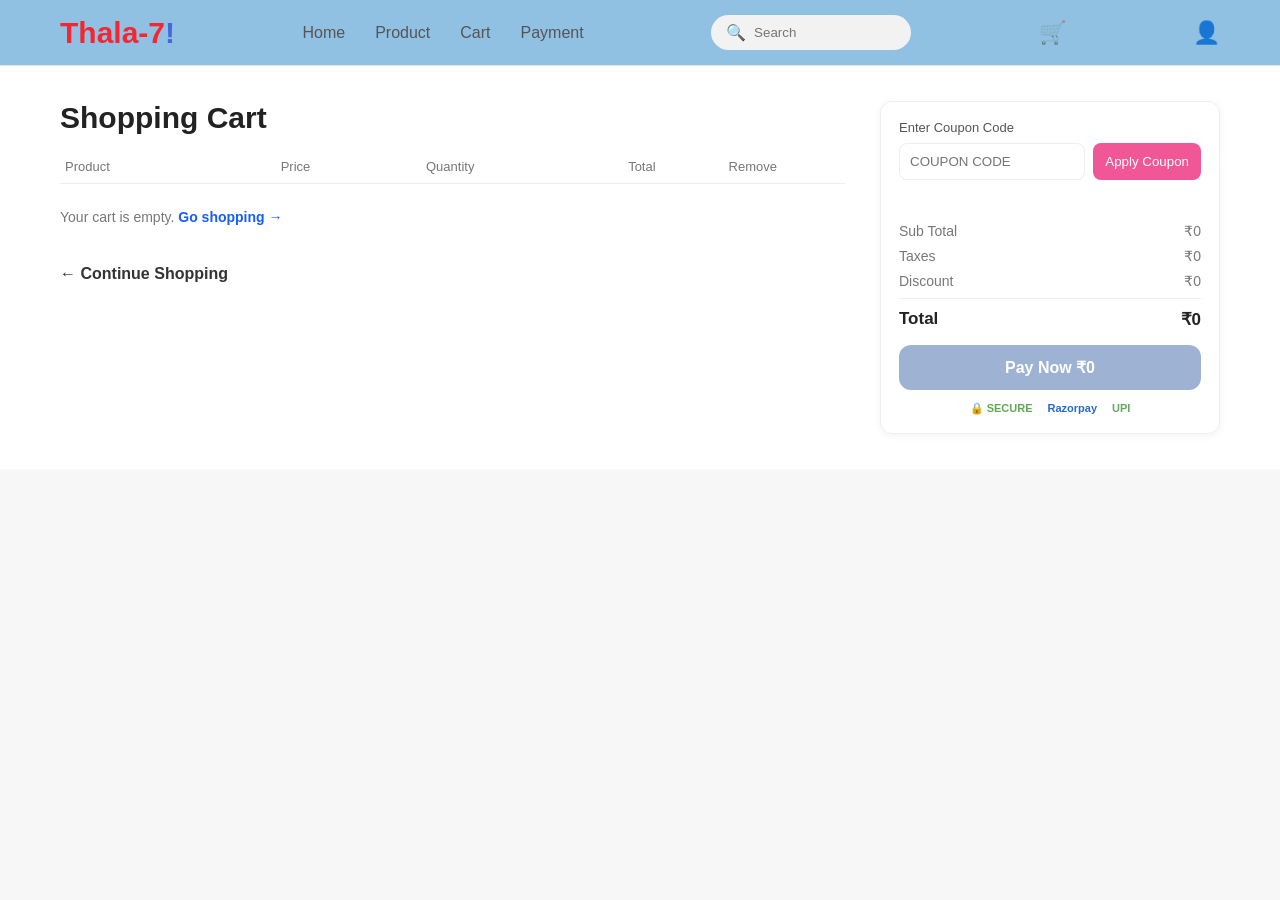
<file: cart.html>
<!DOCTYPE html>
<html lang="en">

    <head>
        <meta charset="UTF-8">
        <meta name="viewport" content="width=device-width, initial-scale=1.0">
        <title>Shopping Cart - Thala 7 Sneaker Store</title>
        <link rel="stylesheet" href="style.css">
    </head>

    <body>

        <header class="header">

            <div class="container header-container">

                <div class="logo">
                    <h1>Thala-7</h1>
                </div>

                <nav class="nav">
                    <ul>
                        <li><a href="index.html">Home</a></li>
                        <li><a href="product.html">Product</a></li>
                        <li><a href="cart.html">Cart</a></li>
                        <li><a href="payment.html">Payment</a></li>
                    </ul>
                </nav>

                <div class="search-box">
                    <span>🔍</span>
                    <input type="text" placeholder="Search">
                </div>

                <div class="cart-icon">
                    <a href="cart.html">🛒</a>
                </div>

                <div class="user-icon">
                    <button type="button">👤</button>
                </div>

            </div>

        </header>

        <main class="inner-page-main">

            <section class="cart-section">

                <div class="container cart-container">

                    <div class="cart-left">

                        <h1>Shopping Cart</h1>

                        <div class="cart-table-wrapper">

                            <table class="cart-table">

                                <thead>
                                    <tr>
                                        <th>Product</th>
                                        <th>Price</th>
                                        <th>Quantity</th>
                                        <th>Total</th>
                                        <th>Remove</th>
                                    </tr>
                                </thead>

                                <tbody id="cartTableBody"></tbody>

                            </table>

                        </div>

                        <p id="emptyCartMsg" class="empty-cart-msg">
                            Your cart is empty.
                            <a href="product.html">Go shopping →</a>
                        </p>

                        <a href="product.html" class="continue-shopping">
                            ← Continue Shopping
                        </a>

                    </div>

                    <div class="cart-right">

                        <div class="cart-summary">

                            <div class="coupon-section">

                                <label for="coupon">
                                    Enter Coupon Code
                                </label>

                                <div class="coupon-box">

                                    <input
                                        type="text"
                                        id="coupon"
                                        class="coupon-input"
                                        placeholder="COUPON CODE">

                                    <button
                                        type="button"
                                        class="coupon-button">
                                        Apply Coupon
                                    </button>

                                </div>

                                <p id="couponMessage"
                                    class="coupon-message"></p>

                            </div>

                            <div class="price-details">

                                <div>
                                    <span>Sub Total</span>
                                    <span class="subtotal">₹0</span>
                                </div>

                                <div>
                                    <span>Taxes</span>
                                    <span class="tax">₹0</span>
                                </div>

                                <div>
                                    <span>Discount</span>
                                    <span class="discount">₹0</span>
                                </div>

                                <div class="total">
                                    <span>Total</span>
                                    <span class="total-amount">₹0</span>
                                </div>

                            </div>

                            <a href="payment.html" class="pay-now">
                                Pay Now
                                <span class="pay-amount">₹0</span>
                            </a>

                            <div class="payment-icons">
                                <span class="secure">🔒 SECURE</span>
                                <span class="razorpay">Razorpay</span>
                                <span class="upi">UPI</span>
                            </div>

                        </div>

                    </div>

                </div>

            </section>

        </main>

        <script src="script.js"></script>

    </body>
</html>
</file>
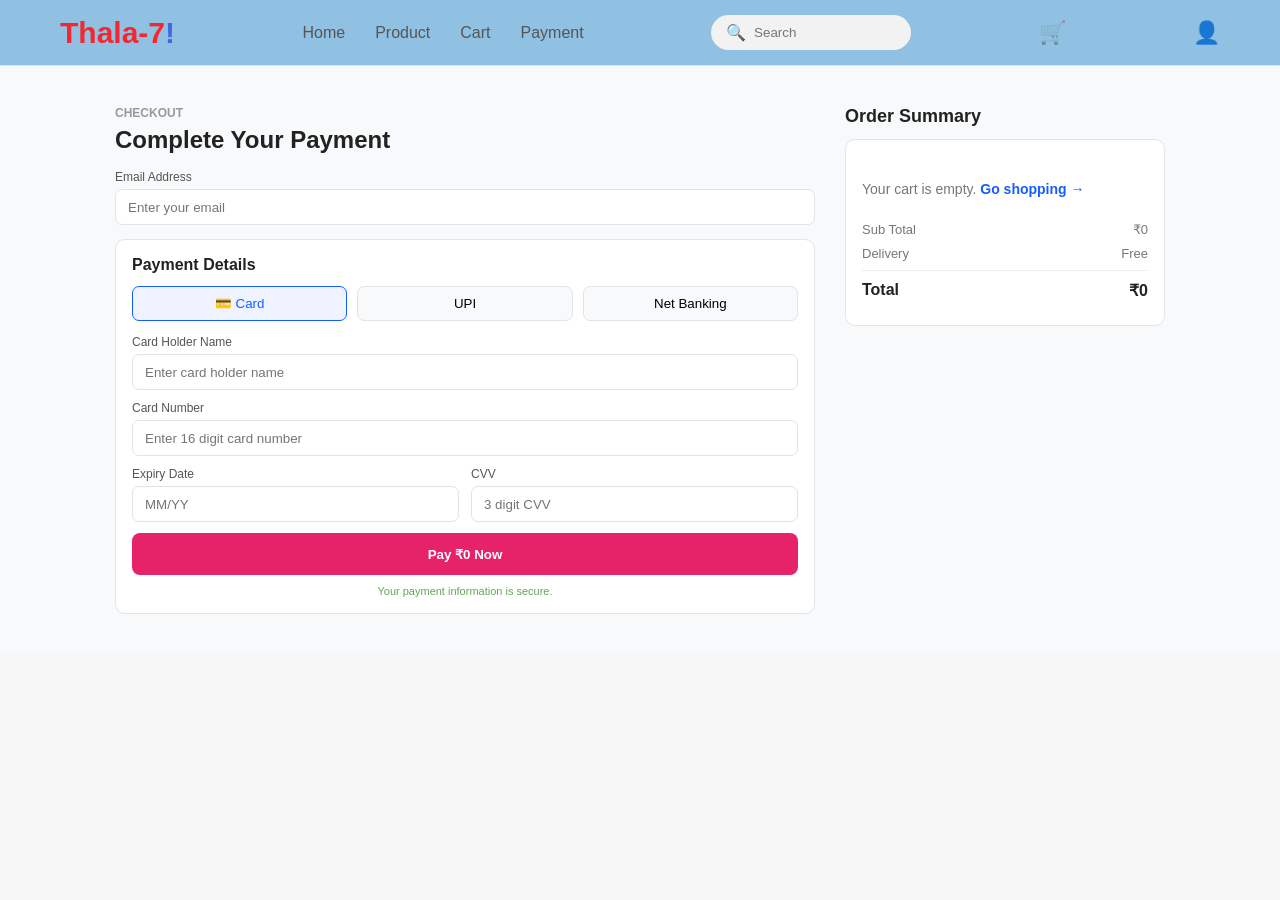
<file: payment.html>
<!DOCTYPE html>
<html lang="en">

    <head>
        <meta charset="UTF-8">
        <meta name="viewport" content="width=device-width, initial-scale=1.0">
        <title>Payment - Thala 7 Sneaker Store</title>
        <link rel="stylesheet" href="style.css">
    </head>

    <body>

        <header class="header">

            <div class="container header-container">

                <div class="logo">
                    <h1>Thala-7</h1>
                </div>

                <nav class="nav">
                    <ul>
                        <li><a href="index.html">Home</a></li>
                        <li><a href="product.html">Product</a></li>
                        <li><a href="cart.html">Cart</a></li>
                        <li><a href="payment.html">Payment</a></li>
                    </ul>
                </nav>

                <div class="search-box">
                    <span>🔍</span>
                    <input type="text" placeholder="Search">
                </div>

                <div class="cart-icon">
                    <a href="cart.html">🛒</a>
                </div>

                <div class="user-icon">
                    <button type="button">👤</button>
                </div>

            </div>

        </header>

        <main class="inner-page-main">

            <section class="payment-section">

                <div class="container payment-container">

                    <div class="payment-left">

                        <p class="checkout-title">CHECKOUT</p>

                        <h1>Complete Your Payment</h1>

                        <!-- Payment success message -->

                        <div id="paymentSuccess" class="payment-success">

                            <h2>Payment Successful!</h2>

                            <p>
                                Thank you for shopping with Thala-7.
                            </p>

                            <p>
                                Your order has been placed successfully.
                            </p>

                            <a href="product.html" class="btn">
                                Continue Shopping
                            </a>

                        </div>

                        <!-- Payment form -->

                        <div id="paymentFormWrapper">

                            <div class="email-section">

                                <label for="email">
                                    Email Address
                                </label>

                                <input
                                    type="email"
                                    id="email"
                                    placeholder="Enter your email"
                                    required>

                            </div>

                            <div class="payment-card">

                                <h2>Payment Details</h2>

                                <div class="payment-options">

                                    <button
                                        type="button"
                                        class="payment-option active"
                                        data-payment="card">
                                        💳 Card
                                    </button>

                                    <button
                                        type="button"
                                        class="payment-option"
                                        data-payment="upi">
                                        UPI
                                    </button>

                                    <button
                                        type="button"
                                        class="payment-option"
                                        data-payment="netbanking">
                                        Net Banking
                                    </button>

                                </div>

                                <form class="payment-form">

                                    <div class="input-group">

                                        <label for="card-name">
                                            Card Holder Name
                                        </label>

                                        <input
                                            type="text"
                                            id="card-name"
                                            placeholder="Enter card holder name"
                                            required>

                                    </div>

                                    <div class="input-group">

                                        <label for="card-number">
                                            Card Number
                                        </label>

                                        <input
                                            type="text"
                                            id="card-number"
                                            placeholder="Enter 16 digit card number"
                                            maxlength="16"
                                            required>

                                    </div>

                                    <div class="input-row">

                                        <div class="input-group">

                                            <label for="expiry">
                                                Expiry Date
                                            </label>

                                            <input
                                                type="text"
                                                id="expiry"
                                                placeholder="MM/YY"
                                                maxlength="5"
                                                required>

                                        </div>

                                        <div class="input-group">

                                            <label for="cvv">
                                                CVV
                                            </label>

                                            <input
                                                type="password"
                                                id="cvv"
                                                placeholder="3 digit CVV"
                                                maxlength="3"
                                                required>

                                        </div>

                                    </div>

                                    <button
                                        type="submit"
                                        class="payment-pay-now">

                                        Pay
                                        <span class="payment-pay-amount">
                                            ₹0
                                        </span>
                                        Now

                                    </button>

                                </form>

                                <p class="payment-note">
                                    Your payment information is secure.
                                </p>

                            </div>

                        </div>

                    </div>

                    <!-- Order Summary -->

                    <div class="payment-right">

                        <h2 class="order-heading">
                            Order Summary
                        </h2>

                        <div class="order-card">

                            <div id="orderProductList"></div>

                            <div class="order-details">

                                <div>
                                    <span>Sub Total</span>
                                    <span class="payment-subtotal">
                                        ₹0
                                    </span>
                                </div>

                                <div>
                                    <span>Delivery</span>
                                    <span>Free</span>
                                </div>

                                <div class="order-total">
                                    <span>Total</span>
                                    <span class="payment-total">
                                        ₹0
                                    </span>
                                </div>

                            </div>

                        </div>

                    </div>

                </div>

            </section>

        </main>

        <script src="script.js"></script>

    </body>
</html>
</file>
<file: style.css>
/* BASIC RESET */

* {
    margin: 0;
    padding: 0;
    box-sizing: border-box;
}

html {
    min-height: 100%;
}

body {
    min-height: 100vh;
    display: flex;
    flex-direction: column;
    font-family: Arial, sans-serif;
    background-color: #f7f7f7;
    color: #222;
}

main {
    flex: 1;
}

.container {
    width: 100%;
    max-width: 1400px;
    margin: 0 auto;
}


/* HEADER */

.header {
    padding: 15px 60px;
    background-color: #90c0e2;
    border-bottom: 1px solid #e5e5e5;
}

.header-container {
    display: flex;
    align-items: center;
    justify-content: space-between;
    gap: 20px;
}

.logo h1 {
    color: #f42731;
    font-size: 30px;
}

.logo h1::after {
    content: "!";
    color: royalblue;
}

.nav ul {
    display: flex;
    gap: 30px;
    list-style: none;
}

.nav a {
    color: #555;
    font-size: 16px;
    text-decoration: none;
}

.nav a:hover {
    color: red;
}

.search-box {
    display: flex;
    align-items: center;
    width: 200px;
    padding: 8px 15px;
    background-color: #f2f2f2;
    border-radius: 25px;
}

.search-box span {
    margin-right: 8px;
}

.search-box input {
    width: 100%;
    border: none;
    outline: none;
    background: transparent;
}

.cart-icon a {
    color: #222;
    font-size: 22px;
    text-decoration: none;
}

.user-icon button {
    border: none;
    background: transparent;
    font-size: 22px;
    cursor: pointer;
}

.cart-icon a:hover,
.user-icon button:hover {
    color: red;
}


/* HOME */

.hero {
    padding: 60px;
}

.hero-container {
    display: flex;
    align-items: center;
    justify-content: space-between;
    gap: 40px;
}

.hero-left,
.hero-right {
    flex: 1;
}

.hero-left h1 {
    margin-bottom: 15px;
    font-size: 52px;
}

.hero-left p {
    width: 80%;
    margin-bottom: 20px;
    color: #666;
    line-height: 1.4;
}

.hero-right {
    display: flex;
    justify-content: center;
}

.hero-right img {
    width: 350px;
    height: 230px;
    object-fit: cover;
    border-radius: 20px;
}

.btn {
    display: inline-block;
    padding: 13px 30px;
    color: white;
    background-color: #222;
    border-radius: 40px;
    text-decoration: none;
}

.btn:hover {
    background-color: red;
}


/* SERVICES */

.services {
    padding: 25px 60px;
    background-color: #90c0e2;
}

.services-container {
    display: flex;
    justify-content: space-around;
    gap: 20px;
}

.service-box {
    flex: 1;
    color: #555;
    text-align: center;
}

.services h2 {
    margin-bottom: 4px;
    font-size: 19px;
}

.services p {
    font-size: 15px;
}


/* PRODUCT */

.display {
    padding: 40px 60px;
    background-color: white;
}

.product-container {
    display: flex;
    align-items: center;
    gap: 40px;
}

.left-show,
.right-show {
    flex: 1;
}

.left-show {
    display: flex;
    justify-content: center;
}

.main-image {
    width: 350px;
    height: 225px;
    overflow: hidden;
    background-color: #f5f5f5;
    border-radius: 5px;
}

.main-image img {
    width: 100%;
    height: 100%;
    object-fit: cover;
}

.product-details {
    max-width: 400px;
}

.product-details h1 {
    margin-bottom: 10px;
    font-size: 28px;
}

.description {
    margin-bottom: 18px;
    color: #666;
    font-size: 14px;
    line-height: 1.4;
}

.price-section {
    display: flex;
    align-items: center;
    gap: 18px;
    margin-bottom: 18px;
}

.price-section h2 {
    padding: 8px 14px;
    color: #165dff;
    background-color: #eef3ff;
    border-radius: 8px;
    font-size: 23px;
}

.sale span {
    color: #45a86b;
    font-weight: bold;
}

.sale p {
    margin-top: 4px;
    color: #777;
    font-size: 12px;
}

.product-actions {
    display: flex;
    align-items: center;
    gap: 15px;
}

.quantity {
    display: flex;
    align-items: center;
    background-color: #f2f2f2;
    border-radius: 8px;
}

.quantity button {
    padding: 8px 12px;
    border: none;
    background: transparent;
    cursor: pointer;
}

.quantity span {
    padding: 0 10px;
}

.add-cart {
    padding: 12px 23px;
    border: none;
    color: white;
    background-color: #2f97f2;
    border-radius: 8px;
    cursor: pointer;
}

.add-cart:hover {
    background-color: #e80000;
}

.add-cart-msg {
    min-height: 18px;
    margin-top: 12px;
    color: #45a86b;
    font-size: 13px;
}


/* GALLERY */

.gallery-wrapper {
    display: flex;
    align-items: center;
    max-width: 850px;
    margin: 25px auto 0;
    gap: 10px;
}

.gallery {
    display: flex;
    flex: 1;
    gap: 15px;
    padding: 10px;
    overflow-x: auto;
    scroll-behavior: smooth;
}

.gallery-item {
    width: 135px;
    height: 90px;
    min-width: 135px;
    overflow: hidden;
    background-color: #f5f5f5;
    border-radius: 10px;
}

.gallery-thumb {
    width: 100%;
    height: 100%;
    padding: 7px;
    object-fit: contain;
    cursor: pointer;
}

.gallery-thumb.active-thumb {
    border: 2px solid #165dff;
}

.gallery-button {
    width: 35px;
    height: 35px;
    border: none;
    color: white;
    background-color: #2f97f2;
    border-radius: 50%;
    cursor: pointer;
}


/* CART */

.cart-section {
    padding: 35px 60px;
    background-color: white;
}

.cart-container {
    display: flex;
    align-items: flex-start;
    gap: 35px;
}

.cart-left {
    flex: 1;
    min-width: 0;
}

.cart-left h1 {
    margin-bottom: 15px;
    font-size: 30px;
}

.cart-table-wrapper {
    width: 100%;
    overflow-x: auto;
}

.cart-table {
    width: 100%;
    border-collapse: collapse;
}

.cart-table th {
    padding: 9px 5px;
    border-bottom: 1px solid #eeeeee;
    color: #777;
    font-size: 13px;
    font-weight: normal;
    text-align: left;
}

.cart-table td {
    padding: 10px 5px;
    border-bottom: 1px solid #eeeeee;
    color: #555;
    font-size: 13px;
}

.cart-table th:nth-child(2),
.cart-table td:nth-child(2),
.cart-table th:nth-child(3),
.cart-table td:nth-child(3),
.cart-table th:nth-child(5),
.cart-table td:nth-child(5) {
    text-align: center;
}

.cart-table th:nth-child(4),
.cart-table td:nth-child(4) {
    text-align: right;
}


/* CART PRODUCT */

.cart-product {
    display: flex;
    align-items: center;
    gap: 10px;
}

.cart-product img {
    width: 55px;
    height: 45px;
    object-fit: cover;
    border-radius: 6px;
}


/* CART QUANTITY */

.cart-quantity {
    display: inline-flex;
    align-items: center;
    background-color: #f2f2f2;
    border-radius: 5px;
}

.cart-quantity button {
    padding: 5px 8px;
    border: none;
    background: transparent;
    cursor: pointer;
}

.cart-quantity span {
    padding: 0 5px;
}

.remove-btn {
    border: none;
    color: #ff6b6b;
    background: transparent;
    font-size: 18px;
    cursor: pointer;
}


/* EMPTY CART */

.empty-cart-msg {
    padding: 25px 0;
    color: #777;
    font-size: 14px;
}

.empty-cart-msg a {
    color: #165dff;
    font-weight: bold;
    text-decoration: none;
}

.continue-shopping {
    display: inline-block;
    margin-top: 15px;
    color: #333;
    font-weight: bold;
    text-decoration: none;
}


/* CART SUMMARY */

.cart-right {
    width: 340px;
    flex-shrink: 0;
}

.cart-summary {
    padding: 18px;
    border: 1px solid #eeeeee;
    border-radius: 12px;
    box-shadow: 0 2px 8px rgba(0, 0, 0, 0.05);
}


/* COUPON */

.coupon-section label {
    display: block;
    margin-bottom: 8px;
    color: #555;
    font-size: 13px;
}

.coupon-box {
    display: flex;
    gap: 8px;
}

.coupon-input {
    min-width: 0;
    flex: 1;
    padding: 10px;
    border: 1px solid #eeeeee;
    border-radius: 8px;
    outline: none;
}

.coupon-button {
    padding: 10px 12px;
    border: none;
    color: white;
    background-color: #f15797;
    border-radius: 8px;
    cursor: pointer;
}

.coupon-message {
    min-height: 17px;
    margin-top: 8px;
    color: #45a86b;
    font-size: 12px;
}


/* PRICE */

.price-details {
    margin-top: 18px;
}

.price-details>div {
    display: flex;
    justify-content: space-between;
    margin-bottom: 9px;
    color: #777;
    font-size: 14px;
}

.price-details .total {
    margin-top: 8px;
    padding-top: 10px;
    border-top: 1px solid #eeeeee;
    color: #222;
    font-size: 17px;
    font-weight: bold;
}


/* PAY NOW */

.pay-now {
    display: block;
    width: 100%;
    margin-top: 15px;
    padding: 13px;
    color: white;
    background-color: #4069a9;
    border-radius: 12px;
    font-weight: bold;
    text-align: center;
    text-decoration: none;
}

.pay-now:hover {
    background-color: #f15797;
}

.payment-icons {
    display: flex;
    justify-content: center;
    gap: 15px;
    margin-top: 12px;
}

.payment-icons span {
    font-size: 11px;
    font-weight: bold;
}

.secure {
    color: #61a854;
}

.razorpay {
    color: #2468d9;
}

.upi {
    color: #63a85c;
}


/* PAYMENT */

.payment-section {
    padding: 40px;
    background-color: #f7f9fa;
}

.payment-container {
    display: flex;
    justify-content: space-between;
    max-width: 1050px;
    margin: auto;
    gap: 30px;
}

.payment-left {
    flex: 1;
    min-width: 0;
}

.checkout-title {
    margin-bottom: 6px;
    color: #999;
    font-size: 12px;
    font-weight: bold;
}

.payment-left h1 {
    margin-bottom: 16px;
    font-size: 24px;
}

.payment-success {
    display: none;
    padding: 20px;
    color: #2d7a49;
    background-color: #eafaf0;
    border: 1px solid #45a86b;
    border-radius: 10px;
    line-height: 1.5;
}

.email-section {
    margin-bottom: 14px;
}

.email-section label,
.input-group label {
    display: block;
    margin-bottom: 5px;
    color: #555;
    font-size: 12px;
}

.email-section input,
.input-group input {
    width: 100%;
    height: 36px;
    padding: 0 12px;
    border: 1px solid #dfe4e8;
    border-radius: 7px;
    outline: none;
}

.email-section input:focus,
.input-group input:focus,
.coupon-input:focus,
.search-box input:focus {
    border-color: #165dff;
}

.payment-card {
    padding: 16px;
    background-color: white;
    border: 1px solid #e1e5e8;
    border-radius: 10px;
}

.payment-card h2 {
    margin-bottom: 12px;
    font-size: 16px;
}

.payment-options {
    display: flex;
    gap: 10px;
    margin-bottom: 14px;
}

.payment-option {
    flex: 1;
    padding: 9px 5px;
    border: 1px solid #e1e5e8;
    background-color: #f7f9fa;
    border-radius: 7px;
    cursor: pointer;
}

.payment-option.active {
    color: #165dff;
    background-color: #eef3ff;
    border-color: #165dff;
}

.input-group {
    margin-bottom: 11px;
}

.input-row {
    display: flex;
    gap: 12px;
}

.input-row .input-group {
    flex: 1;
}

.payment-pay-now {
    width: 100%;
    height: 42px;
    border: none;
    color: white;
    background-color: #e62269;
    border-radius: 8px;
    font-weight: bold;
    cursor: pointer;
}

.payment-pay-now:hover {
    background-color: #d5185b;
}

.payment-note {
    margin-top: 10px;
    color: #61a854;
    font-size: 11px;
    text-align: center;
}

.payment-right {
    width: 320px;
    flex-shrink: 0;
}

.order-heading {
    margin-bottom: 12px;
    font-size: 18px;
}

.order-card {
    padding: 16px;
    background-color: white;
    border: 1px solid #e5e5e5;
    border-radius: 10px;
}

.order-product {
    display: flex;
    align-items: center;
    gap: 12px;
    padding-bottom: 14px;
    margin-bottom: 14px;
    border-bottom: 1px solid #eeeeee;
}

.order-product img {
    width: 55px;
    height: 55px;
    object-fit: cover;
    border-radius: 7px;
}

.order-product h3 {
    margin-bottom: 4px;
    font-size: 14px;
}

.order-product p {
    margin-bottom: 4px;
    color: #777;
    font-size: 12px;
}

.order-product strong {
    color: #165dff;
    font-size: 13px;
}

.order-details>div {
    display: flex;
    justify-content: space-between;
    margin-bottom: 9px;
    color: #777;
    font-size: 13px;
}

.order-total {
    margin-top: 8px;
    padding-top: 10px;
    border-top: 1px solid #eeeeee;
    color: #222 !important;
    font-size: 16px !important;
    font-weight: bold;
}


/* TABLET */

@media (max-width: 1024px) {

    .header {
        padding: 15px 30px;
    }

    .header-container {
        gap: 14px;
    }

    .nav ul {
        gap: 18px;
    }

    .nav a {
        font-size: 14px;
    }

    .search-box {
        width: 160px;
    }

    .hero {
        padding: 40px 30px;
    }

    .hero-left h1 {
        font-size: 42px;
    }

    .display {
        padding: 30px;
    }

    .cart-section {
        padding: 30px;
    }

    .cart-container {
        gap: 25px;
    }

    .cart-right {
        width: 310px;
    }

    .payment-section {
        padding: 30px;
    }

    .payment-container {
        max-width: 950px;
    }

    .payment-right {
        width: 290px;
    }
}


/* MOBILE / TABLET */

@media (max-width: 768px) {

    body {
        overflow-x: hidden;
    }

    .header {
        padding: 12px 20px;
    }

    .header-container {
        flex-wrap: wrap;
        justify-content: center;
        gap: 10px;
    }

    .logo {
        width: 100%;
        text-align: center;
    }

    .logo h1 {
        font-size: 27px;
    }

    .nav {
        width: 100%;
    }

    .nav ul {
        justify-content: center;
        flex-wrap: wrap;
        gap: 15px;
    }

    .nav a {
        font-size: 13px;
    }

    .search-box {
        width: 180px;
    }


    /* HOME */

    .hero {
        padding: 30px 20px;
    }

    .hero-container {
        flex-direction: column;
        text-align: center;
    }

    .hero-left,
    .hero-right {
        width: 100%;
    }

    .hero-left h1 {
        font-size: 36px;
    }

    .hero-left p {
        width: 100%;
    }


    /* PRODUCT */

    .display {
        padding: 25px 20px;
    }

    .product-container {
        flex-direction: column;
        gap: 25px;
    }

    .left-show,
    .right-show {
        width: 100%;
    }

    .main-image {
        width: 330px;
        height: 210px;
        max-width: 100%;
    }

    .product-details {
        max-width: 500px;
        margin: auto;
        text-align: center;
    }

    .product-details h1 {
        font-size: 25px;
    }

    .price-section {
        justify-content: center;
    }

    .product-actions {
        justify-content: center;
        flex-wrap: wrap;
    }

    .gallery-wrapper {
        max-width: 100%;
    }


    /* CART */

    .cart-section {
        padding: 25px 20px;
    }

    .cart-container {
        flex-direction: column;
        gap: 25px;
    }

    .cart-left,
    .cart-right {
        width: 100%;
    }

    .cart-table-wrapper {
        overflow-x: auto;
    }

    .cart-table {
        min-width: 600px;
    }

    .cart-right {
        max-width: 500px;
        margin: 0 auto;
    }


    /* PAYMENT */

    .payment-section {
        padding: 25px 20px;
    }

    .payment-container {
        flex-direction: column;
    }

    .payment-left,
    .payment-right {
        width: 100%;
    }

    .payment-right {
        max-width: 500px;
        margin: auto;
    }
}


/* SMALL MOBILE */

@media (max-width: 480px) {

    .header {
        padding: 10px 15px;
    }

    .logo h1 {
        font-size: 25px;
    }

    .nav ul {
        gap: 9px;
    }

    .nav a {
        font-size: 12px;
    }

    .search-box {
        width: 150px;
    }

    .cart-icon a,
    .user-icon button {
        font-size: 20px;
    }


    /* HOME */

    .hero {
        padding: 25px 15px;
    }

    .hero-left h1 {
        font-size: 29px;
    }

    .hero-left p {
        font-size: 14px;
    }

    .hero-right img {
        width: 100%;
        height: auto;
    }

    .services {
        padding: 18px 8px;
    }

    .services-container {
        gap: 5px;
    }

    .services h2 {
        font-size: 15px;
    }

    .services p {
        font-size: 11px;
    }


    /* PRODUCT */

    .display {
        padding: 20px 15px;
    }

    .main-image {
        width: 100%;
        height: 190px;
    }

    .product-details h1 {
        font-size: 22px;
    }

    .description {
        font-size: 13px;
    }

    .price-section {
        gap: 10px;
    }

    .price-section h2 {
        font-size: 20px;
    }

    .product-actions {
        width: 100%;
    }

    .add-cart {
        flex: 1;
        min-width: 170px;
    }

    .gallery {
        gap: 8px;
    }

    .gallery-item {
        width: 85px;
        min-width: 85px;
        height: 65px;
    }

    .gallery-button {
        width: 30px;
        height: 30px;
    }


    /* CART */

    .cart-section {
        padding: 20px 15px;
    }

    .cart-left h1 {
        font-size: 25px;
    }

    .cart-table {
        min-width: 570px;
    }

    .cart-table th {
        font-size: 11px;
    }

    .cart-table td {
        padding: 8px 5px;
        font-size: 11px;
    }

    .cart-product img {
        width: 45px;
        height: 38px;
    }

    .cart-product {
        gap: 7px;
    }

    .cart-summary {
        padding: 15px;
    }

    .coupon-box {
        flex-direction: column;
    }

    .coupon-button,
    .coupon-input {
        width: 100%;
    }

    .payment-icons {
        gap: 10px;
    }


    /* PAYMENT */

    .payment-section {
        padding: 20px 15px;
    }

    .payment-left h1 {
        font-size: 22px;
    }

    .payment-options {
        flex-direction: column;
    }

    .input-row {
        flex-direction: column;
        gap: 0;
    }

    .payment-card,
    .order-card {
        padding: 13px;
    }

    .payment-right {
        width: 100%;
    }
}
</file>
